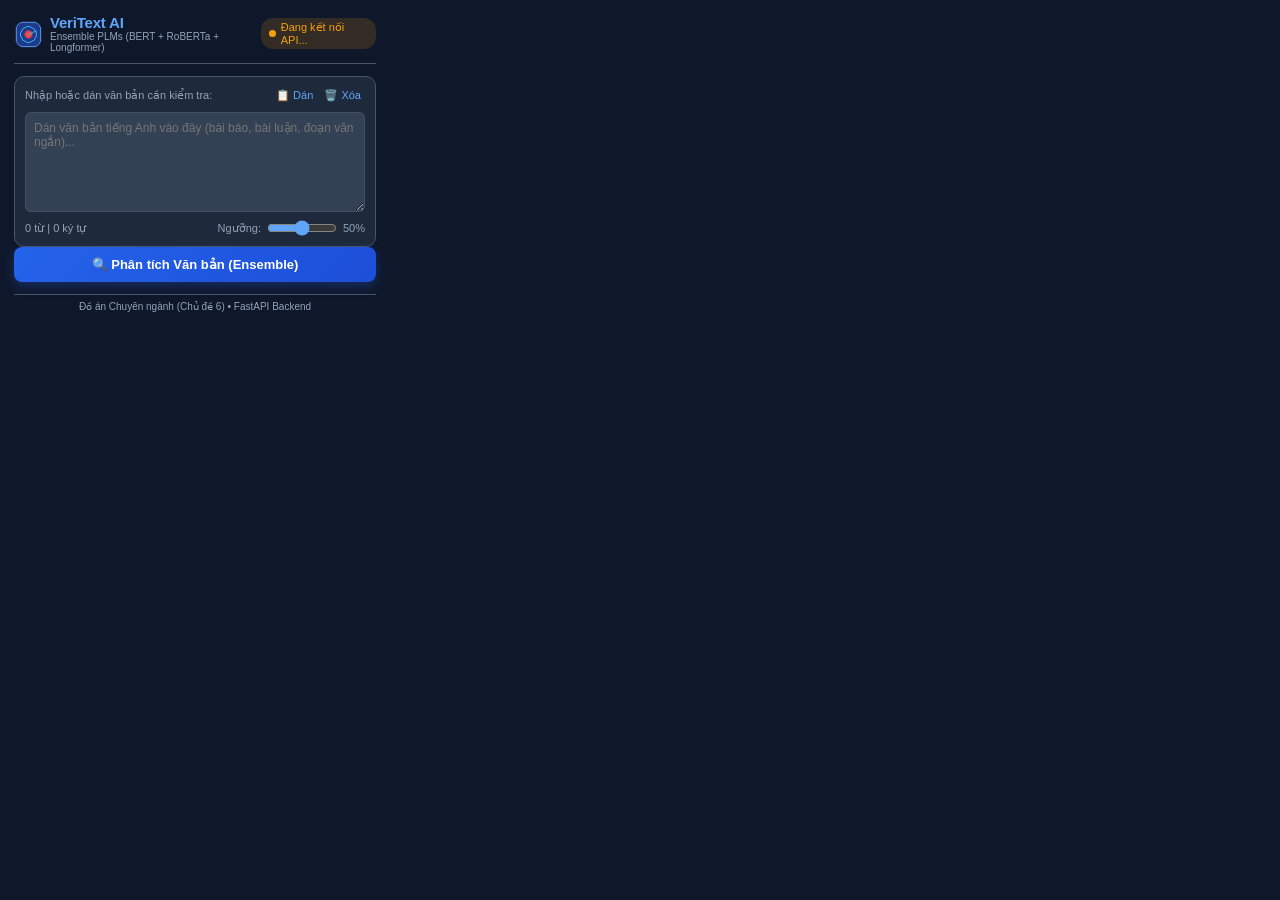
<file: extension/popup.html>
<!DOCTYPE html>
<html lang="vi">
<head>
  <meta charset="UTF-8">
  <meta name="viewport" content="width=device-width, initial-scale=1.0">
  <title>VeriText AI - Ensemble PLMs</title>
  <link rel="stylesheet" href="popup.css">
</head>
<body>
  <div class="app-container">
    <!-- Header -->
    <header class="header">
      <div class="brand">
        <img src="icons/icon32.png" alt="Logo" class="logo">
        <div class="brand-text">
          <h1>VeriText AI</h1>
          <span class="subtitle">Ensemble PLMs (BERT + RoBERTa + Longformer)</span>
        </div>
      </div>
      <div id="api-status" class="status-badge status-checking">
        <span class="status-dot"></span>
        <span id="status-text">Đang kết nối API...</span>
      </div>
    </header>

    <!-- Main Content -->
    <main class="main-content">
      <!-- Input Section -->
      <div class="input-card">
        <div class="input-header">
          <label for="text-input">Nhập hoặc dán văn bản cần kiểm tra:</label>
          <div class="action-links">
            <button id="btn-paste" class="text-btn">📋 Dán</button>
            <button id="btn-clear" class="text-btn">🗑️ Xóa</button>
          </div>
        </div>
        <textarea id="text-input" placeholder="Dán văn bản tiếng Anh vào đây (bài báo, bài luận, đoạn văn ngắn)..."></textarea>
        <div class="input-footer">
          <span id="word-count">0 từ | 0 ký tự</span>
          <div class="threshold-control">
            <label for="threshold-slider">Ngưỡng:</label>
            <input type="range" id="threshold-slider" min="10" max="90" value="50" step="5">
            <span id="threshold-val">50%</span>
          </div>
        </div>
      </div>

      <!-- Analyze Button -->
      <button id="btn-analyze" class="btn-primary">
        <span class="btn-text">🔍 Phân tích Văn bản (Ensemble)</span>
        <div id="spinner" class="spinner hidden"></div>
      </button>

      <!-- Alert Message Box -->
      <div id="error-box" class="alert-box alert-error hidden"></div>

      <!-- Results Section -->
      <div id="results-card" class="results-card hidden">
        <div class="result-header">
          <div id="verdict-badge" class="verdict-badge">
            <span id="verdict-icon">🤖</span>
            <span id="verdict-title">AI-GENERATED</span>
          </div>
          <span id="inference-time" class="time-tag">150 ms</span>
        </div>

        <!-- Gauge Bar -->
        <div class="gauge-section">
          <div class="gauge-labels">
            <span>Xác suất AI:</span>
            <span id="ai-percentage-text" class="percentage-val">98.5%</span>
          </div>
          <div class="gauge-bar-bg">
            <div id="gauge-bar-fill" class="gauge-bar-fill" style="width: 98.5%;"></div>
          </div>
          <div class="gauge-sub-labels">
            <span id="human-percentage-text">Người viết: 1.5%</span>
            <span id="confidence-text">Độ tin cậy: Rất cao</span>
          </div>
        </div>

        <!-- Model Breakdown -->
        <div class="breakdown-card">
          <div class="breakdown-title">📊 Đóng góp từ các mô hình thành phần:</div>
          <div class="model-row">
            <span class="model-name">Longformer (1024 tokens) <small class="weight-tag">48.7%</small></span>
            <span id="score-longformer" class="model-score">--%</span>
          </div>
          <div class="model-row">
            <span class="model-name">BERT (512 tokens) <small class="weight-tag">34.0%</small></span>
            <span id="score-bert" class="model-score">--%</span>
          </div>
          <div class="model-row">
            <span class="model-name">RoBERTa (512 tokens) <small class="weight-tag">17.4%</small></span>
            <span id="score-roberta" class="model-score">--%</span>
          </div>
        </div>

        <!-- Sentence Breakdown Toggle -->
        <div class="sentences-section">
          <button id="btn-toggle-sentences" class="btn-secondary">
            📑 Xem chi tiết từng câu (AI Hotspots)
          </button>
          <div id="sentences-list" class="sentences-list hidden"></div>
        </div>
      </div>
    </main>

    <!-- Footer -->
    <footer class="footer">
      <span>Đồ án Chuyên ngành (Chủ đề 6) • FastAPI Backend</span>
    </footer>
  </div>

  <script src="popup.js"></script>
</body>
</html>
</file>
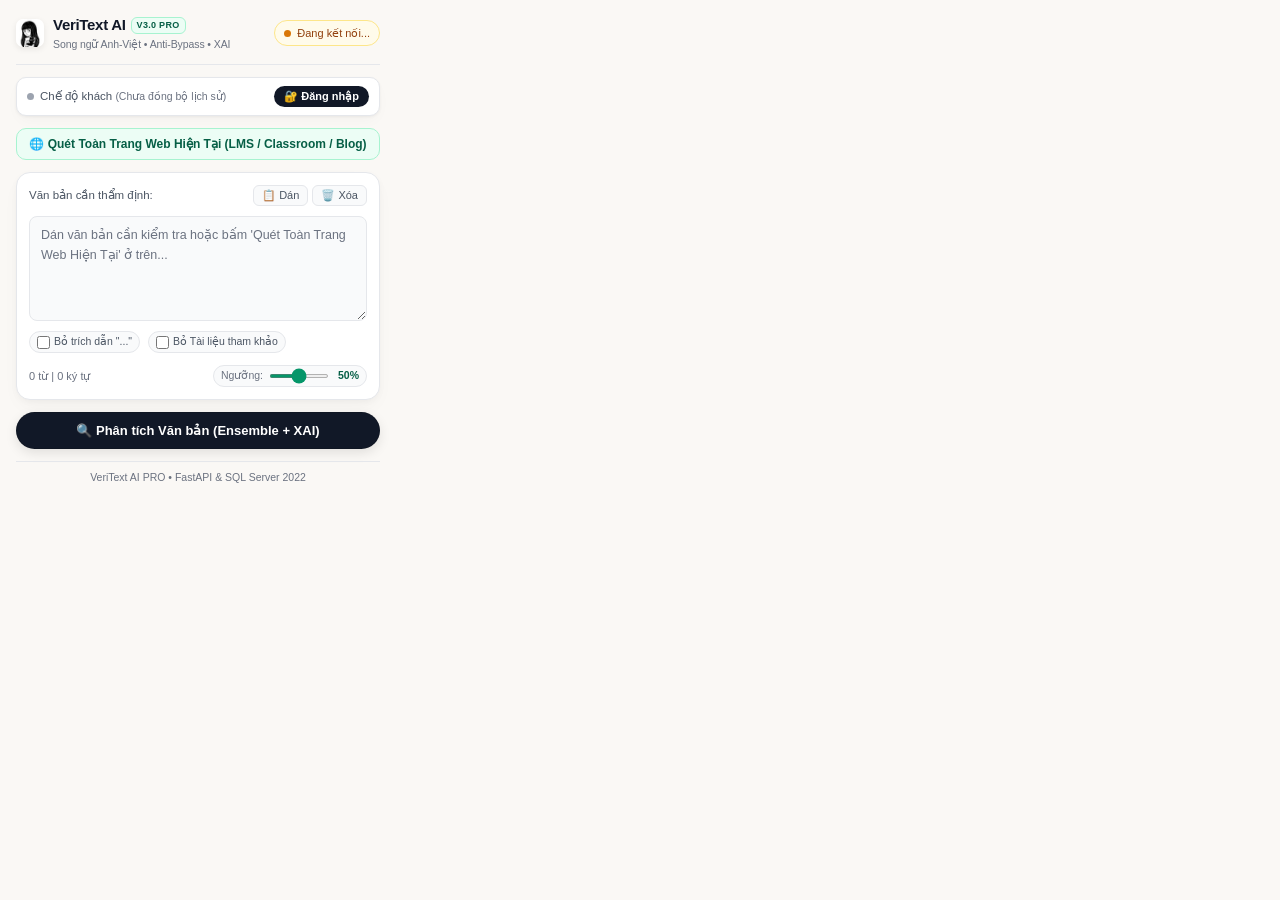
<file: frontend/extension/popup.html>
<!DOCTYPE html>
<html lang="vi">
<head>
  <meta charset="UTF-8">
  <meta name="viewport" content="width=device-width, initial-scale=1.0">
  <title>VeriText AI PRO - Phân Tích Văn Bản AI</title>
  <link rel="stylesheet" href="popup.css">
</head>
<body>
  <div class="app-container">
    <!-- Header -->
    <header class="header">
      <div class="brand">
        <img src="icons/icon32.png" alt="Logo" class="logo">
        <div class="brand-text">
          <h1>VeriText AI <span class="version-tag">v3.0 PRO</span></h1>
          <span class="subtitle">Song ngữ Anh-Việt • Anti-Bypass • XAI</span>
        </div>
      </div>
      <div id="api-status" class="status-badge status-checking">
        <span class="status-dot"></span>
        <span id="status-text">Đang kết nối...</span>
      </div>
    </header>

    <!-- Account Sync Bar (JWT + SQL Server) -->
    <section class="auth-bar" id="auth-bar">
      <!-- Guest View -->
      <div id="auth-guest-view" class="auth-bar-row">
        <div class="auth-status-info">
          <span class="auth-dot guest"></span>
          <span>Chế độ khách <small>(Chưa đồng bộ lịch sử)</small></span>
        </div>
        <button id="btn-toggle-login" class="btn-auth-pill" type="button">🔐 Đăng nhập</button>
      </div>

      <!-- Logged-in View -->
      <div id="auth-user-view" class="auth-bar-row hidden">
        <div class="auth-user-meta">
          <img id="auth-avatar" class="auth-avatar hidden" alt="Avatar">
          <span id="auth-role-icon" class="auth-role-icon">👨‍🏫</span>
          <div class="auth-user-text">
            <strong id="auth-user-name">Giảng viên</strong>
            <span id="auth-user-sub" class="auth-sync-tag">✓ Đồng bộ SQL Server</span>
          </div>
        </div>
        <div class="auth-user-actions">
          <button id="btn-open-dashboard" class="icon-mini-btn" title="Mở Web Dashboard" type="button">📊</button>
          <button id="btn-logout" class="btn-logout-mini" type="button">Thoát</button>
        </div>
      </div>

      <!-- Inline Login Form Drawer -->
      <form id="login-drawer" class="login-drawer hidden">
        <div class="login-drawer-title">
          <span>Đăng nhập để đồng bộ lịch sử &amp; PDF</span>
          <button id="btn-close-login" type="button" class="text-link-btn">Đóng</button>
        </div>
        <input type="email" id="login-email" placeholder="Email (vd: giangvien@veritext.ai)" required autocomplete="username">
        <input type="password" id="login-password" placeholder="Mật khẩu" required autocomplete="current-password">
        <div id="login-error" class="login-error hidden"></div>
        <div class="login-drawer-actions">
          <button id="btn-login-submit" type="submit" class="btn-login-submit">Đăng nhập</button>
          <button id="btn-demo-teacher" type="button" class="btn-demo-fill" title="Điền nhanh tài khoản Giảng viên mẫu">Demo GV</button>
        </div>
        <div class="login-drawer-footer">
          <span>Chưa có tài khoản hoặc dùng Google?</span>
          <a href="#" id="link-open-web-auth">Mở Web Dashboard ↗</a>
        </div>
      </form>
    </section>

    <!-- Main Content -->
    <main class="main-content">
      <!-- Quick Full-Page LMS Scan Banner -->
      <button id="btn-scan-page" class="btn-page-scan" type="button">
        <span>🌐 Quét Toàn Trang Web Hiện Tại (LMS / Classroom / Blog)</span>
      </button>
      <div id="page-source-banner" class="page-source-banner hidden">
        <span id="page-source-text"></span>
        <button id="btn-clear-source" type="button" class="source-close-btn">&times;</button>
      </div>

      <!-- Input Section -->
      <div class="input-card">
        <div class="input-header">
          <label for="text-input">Văn bản cần thẩm định:</label>
          <div class="action-links">
            <button id="btn-paste" class="text-btn" type="button">📋 Dán</button>
            <button id="btn-clear" class="text-btn" type="button">🗑️ Xóa</button>
          </div>
        </div>
        <textarea id="text-input" placeholder="Dán văn bản cần kiểm tra hoặc bấm 'Quét Toàn Trang Web Hiện Tại' ở trên..."></textarea>

        <!-- Academic Filter Checkboxes -->
        <div class="academic-filters">
          <label class="filter-chip" title="Loại trừ trích dẫn nguyên văn trong ngoặc kép dài (>= 8 từ)">
            <input type="checkbox" id="chk-filter-quotes">
            <span>Bỏ trích dẫn "..."</span>
          </label>
          <label class="filter-chip" title="Tự động cắt phần Tài liệu tham khảo / References cuối bài">
            <input type="checkbox" id="chk-filter-references">
            <span>Bỏ Tài liệu tham khảo</span>
          </label>
        </div>

        <div class="input-footer">
          <span id="word-count">0 từ | 0 ký tự</span>
          <div class="threshold-control">
            <label for="threshold-slider">Ngưỡng:</label>
            <input type="range" id="threshold-slider" min="10" max="90" value="50" step="5">
            <span id="threshold-val">50%</span>
          </div>
        </div>
      </div>

      <!-- Analyze Button -->
      <button id="btn-analyze" class="btn-primary" type="button">
        <span class="btn-text">🔍 Phân tích Văn bản (Ensemble + XAI)</span>
        <div id="spinner" class="spinner hidden"></div>
      </button>

      <!-- Alert Message Box -->
      <div id="error-box" class="alert-box alert-error hidden"></div>

      <!-- Results Section -->
      <div id="results-card" class="results-card hidden">
        <!-- Anti-Bypass Warning Banner -->
        <div id="bypass-banner" class="bypass-banner hidden">
          <div class="bypass-banner-title">🚨 PHÁT HIỆN LÁCH LUẬT (ANTI-BYPASS)</div>
          <div id="bypass-summary" class="bypass-banner-body"></div>
        </div>

        <div class="result-header">
          <div id="verdict-badge" class="verdict-badge">
            <span id="verdict-icon">🤖</span>
            <span id="verdict-title">AI-GENERATED</span>
          </div>
          <span id="inference-time" class="time-tag">150 ms</span>
        </div>

        <!-- 4-Tier Authorship Badge -->
        <div id="tier-badge" class="tier-badge hidden"></div>

        <!-- Gauge Bar -->
        <div class="gauge-section">
          <div class="gauge-labels">
            <span>Xác suất AI:</span>
            <span id="ai-percentage-text" class="percentage-val">98.5%</span>
          </div>
          <div class="gauge-bar-bg">
            <div id="gauge-bar-fill" class="gauge-bar-fill" style="width: 0%;"></div>
          </div>
          <div class="gauge-sub-labels">
            <span id="human-percentage-text">Người viết: 1.5%</span>
            <span id="confidence-text">Độ tin cậy: Rất cao</span>
          </div>
        </div>

        <!-- Compact XAI Metrics Strip -->
        <div id="xai-strip" class="xai-strip hidden">
          <div class="xai-header">🧠 Bằng chứng Ngôn ngữ học (XAI)</div>
          <div class="xai-grid">
            <div class="xai-metric">
              <span class="xai-label">Burstiness</span>
              <strong id="xai-burstiness" class="xai-val">--</strong>
            </div>
            <div class="xai-metric">
              <span class="xai-label">Từ vựng (MATTR)</span>
              <strong id="xai-mattr" class="xai-val">--</strong>
            </div>
            <div class="xai-metric">
              <span class="xai-label">Perplexity</span>
              <strong id="xai-perplexity" class="xai-val">--</strong>
            </div>
          </div>
          <div id="xai-cliches" class="xai-cliches hidden"></div>
        </div>

        <!-- Model Breakdown -->
        <div class="breakdown-card">
          <div class="breakdown-title">📊 Đóng góp từ các mô hình thành phần:</div>
          <div class="model-row">
            <span class="model-name">Longformer / PhoBERT <small class="weight-tag">Primary</small></span>
            <span id="score-longformer" class="model-score">--%</span>
          </div>
          <div class="model-row">
            <span class="model-name">BERT / Tokenizer <small class="weight-tag">Support</small></span>
            <span id="score-bert" class="model-score">--%</span>
          </div>
          <div class="model-row">
            <span class="model-name">RoBERTa / Router <small class="weight-tag">Ensemble</small></span>
            <span id="score-roberta" class="model-score">--%</span>
          </div>
        </div>

        <!-- SQL Server History Sync Status -->
        <div id="sync-result-bar" class="sync-result-bar hidden">
          <span id="sync-result-text">✓ Đã lưu vào SQL Server</span>
          <a href="#" id="link-view-history">Xem Dashboard ↗</a>
        </div>

        <!-- Sentence Breakdown Toggle -->
        <div class="sentences-section">
          <button id="btn-toggle-sentences" class="btn-secondary" type="button">
            📑 Xem chi tiết từng câu (AI Hotspots)
          </button>
          <div id="sentences-list" class="sentences-list hidden"></div>
        </div>
      </div>
    </main>

    <!-- Footer -->
    <footer class="footer">
      <span>VeriText AI PRO • FastAPI &amp; SQL Server 2022</span>
    </footer>
  </div>

  <script src="popup.js"></script>
</body>
</html>
</file>
<file: extension/popup.css>
/* ==============================================================================
   AI Text Detector - Chrome Extension Popup Styles (Manifest v3)
   Aesthetic: Modern Dark/Light Hybrid, Sleek Shadows, Smooth Transitions
   ============================================================================== */

:root {
  --primary: #2563eb;
  --primary-hover: #1d4ed8;
  --bg-main: #0f172a;
  --bg-card: #1e293b;
  --bg-input: #334155;
  --text-main: #f8fafc;
  --text-muted: #94a3b8;
  --border: #475569;
  
  --ai-red: #ef4444;
  --ai-red-bg: rgba(239, 68, 68, 0.15);
  --human-green: #10b981;
  --human-green-bg: rgba(16, 185, 129, 0.15);
  --suspicious-yellow: #f59e0b;
  --suspicious-yellow-bg: rgba(245, 158, 11, 0.15);
}

* {
  box-sizing: border-box;
  margin: 0;
  padding: 0;
  font-family: -apple-system, BlinkMacSystemFont, "Segoe UI", Roboto, Helvetica, Arial, sans-serif;
}

body {
  width: 390px;
  background-color: var(--bg-main);
  color: var(--text-main);
  font-size: 13px;
  overflow-x: hidden;
}

.app-container {
  display: flex;
  flex-direction: column;
  padding: 14px;
  gap: 12px;
}

/* Header */
.header {
  display: flex;
  justify-content: space-between;
  align-items: center;
  padding-bottom: 10px;
  border-bottom: 1px solid var(--border);
}

.brand {
  display: flex;
  align-items: center;
  gap: 8px;
}

.logo {
  width: 28px;
  height: 28px;
  border-radius: 6px;
}

.brand-text h1 {
  font-size: 15px;
  font-weight: 700;
  letter-spacing: -0.2px;
  color: #60a5fa;
}

.subtitle {
  font-size: 10px;
  color: var(--text-muted);
  display: block;
}

.status-badge {
  display: inline-flex;
  align-items: center;
  gap: 5px;
  padding: 3px 8px;
  border-radius: 12px;
  font-size: 11px;
  font-weight: 500;
}

.status-dot {
  width: 7px;
  height: 7px;
  border-radius: 50%;
}

.status-online {
  background-color: var(--human-green-bg);
  color: var(--human-green);
  border: 1px solid rgba(16, 185, 129, 0.3);
}
.status-online .status-dot {
  background-color: var(--human-green);
  box-shadow: 0 0 6px var(--human-green);
}

.status-offline {
  background-color: var(--ai-red-bg);
  color: var(--ai-red);
  border: 1px solid rgba(239, 68, 68, 0.3);
}
.status-offline .status-dot {
  background-color: var(--ai-red);
}

.status-checking {
  background-color: var(--suspicious-yellow-bg);
  color: var(--suspicious-yellow);
}
.status-checking .status-dot {
  background-color: var(--suspicious-yellow);
}

/* Input Card */
.input-card {
  background-color: var(--bg-card);
  border: 1px solid var(--border);
  border-radius: 10px;
  padding: 10px;
  display: flex;
  flex-direction: column;
  gap: 8px;
}

.input-header {
  display: flex;
  justify-content: space-between;
  align-items: center;
  font-size: 11px;
  color: var(--text-muted);
}

.text-btn {
  background: none;
  border: none;
  color: #60a5fa;
  cursor: pointer;
  font-size: 11px;
  padding: 2px 4px;
  border-radius: 4px;
}
.text-btn:hover {
  background-color: var(--bg-input);
}

textarea {
  width: 100%;
  height: 100px;
  background-color: var(--bg-input);
  border: 1px solid rgba(255, 255, 255, 0.08);
  border-radius: 6px;
  color: var(--text-main);
  padding: 8px;
  font-size: 12px;
  resize: vertical;
  outline: none;
  transition: border-color 0.2s;
}

textarea:focus {
  border-color: #60a5fa;
}

.input-footer {
  display: flex;
  justify-content: space-between;
  align-items: center;
  font-size: 11px;
  color: var(--text-muted);
}

.threshold-control {
  display: flex;
  align-items: center;
  gap: 6px;
}

.threshold-control input[type="range"] {
  width: 70px;
  accent-color: #60a5fa;
  cursor: pointer;
}

/* Primary Button */
.btn-primary {
  width: 100%;
  padding: 10px;
  background: linear-gradient(135deg, #2563eb, #1d4ed8);
  color: white;
  border: none;
  border-radius: 8px;
  font-size: 13px;
  font-weight: 600;
  cursor: pointer;
  display: flex;
  justify-content: center;
  align-items: center;
  gap: 8px;
  box-shadow: 0 4px 12px rgba(37, 99, 235, 0.3);
  transition: all 0.2s;
}

.btn-primary:hover {
  background: linear-gradient(135deg, #1d4ed8, #1e40af);
  transform: translateY(-1px);
}

.btn-primary:disabled {
  opacity: 0.6;
  cursor: not-allowed;
  transform: none;
}

.btn-secondary {
  width: 100%;
  padding: 6px 10px;
  background-color: var(--bg-input);
  color: #93c5fd;
  border: 1px solid var(--border);
  border-radius: 6px;
  font-size: 11px;
  cursor: pointer;
  transition: background-color 0.2s;
}
.btn-secondary:hover {
  background-color: #475569;
}

/* Spinner */
.spinner {
  width: 14px;
  height: 14px;
  border: 2px solid rgba(255, 255, 255, 0.3);
  border-top-color: white;
  border-radius: 50%;
  animation: spin 0.8s linear infinite;
}

@keyframes spin {
  to { transform: rotate(360deg); }
}

/* Results Card */
.results-card {
  background-color: var(--bg-card);
  border: 1px solid var(--border);
  border-radius: 10px;
  padding: 12px;
  display: flex;
  flex-direction: column;
  gap: 10px;
  animation: fadeIn 0.3s ease-out;
}

@keyframes fadeIn {
  from { opacity: 0; transform: translateY(6px); }
  to { opacity: 1; transform: translateY(0); }
}

.result-header {
  display: flex;
  justify-content: space-between;
  align-items: center;
}

.verdict-badge {
  display: inline-flex;
  align-items: center;
  gap: 6px;
  padding: 5px 12px;
  border-radius: 20px;
  font-weight: 700;
  font-size: 13px;
}

.badge-ai {
  background-color: var(--ai-red-bg);
  color: var(--ai-red);
  border: 1px solid rgba(239, 68, 68, 0.4);
}

.badge-human {
  background-color: var(--human-green-bg);
  color: var(--human-green);
  border: 1px solid rgba(16, 185, 129, 0.4);
}

.time-tag {
  font-size: 11px;
  color: var(--text-muted);
}

/* Gauge */
.gauge-section {
  display: flex;
  flex-direction: column;
  gap: 4px;
}

.gauge-labels {
  display: flex;
  justify-content: space-between;
  font-size: 12px;
  font-weight: 600;
}

.percentage-val {
  font-size: 16px;
  font-weight: 800;
  color: #f87171;
}

.gauge-bar-bg {
  width: 100%;
  height: 8px;
  background-color: var(--bg-input);
  border-radius: 4px;
  overflow: hidden;
}

.gauge-bar-fill {
  height: 100%;
  border-radius: 4px;
  background: linear-gradient(90deg, #10b981, #f59e0b, #ef4444);
  transition: width 0.5s ease-out;
}

.gauge-sub-labels {
  display: flex;
  justify-content: space-between;
  font-size: 10px;
  color: var(--text-muted);
  margin-top: 2px;
}

/* Model Breakdown */
.breakdown-card {
  background-color: rgba(0, 0, 0, 0.2);
  border-radius: 6px;
  padding: 8px 10px;
  display: flex;
  flex-direction: column;
  gap: 4px;
}

.breakdown-title {
  font-size: 11px;
  font-weight: 600;
  color: #93c5fd;
  margin-bottom: 2px;
}

.model-row {
  display: flex;
  justify-content: space-between;
  align-items: center;
  font-size: 11px;
}

.weight-tag {
  color: var(--text-muted);
  font-size: 9px;
}

.model-score {
  font-weight: 600;
}

/* Sentence List */
.sentences-list {
  max-height: 140px;
  overflow-y: auto;
  display: flex;
  flex-direction: column;
  gap: 6px;
  margin-top: 8px;
  padding-right: 4px;
}

.sentence-item {
  padding: 6px 8px;
  border-radius: 4px;
  font-size: 11px;
  line-height: 1.4;
  border-left: 3px solid transparent;
}

.sentence-item.red {
  background-color: var(--ai-red-bg);
  border-left-color: var(--ai-red);
}

.sentence-item.yellow {
  background-color: var(--suspicious-yellow-bg);
  border-left-color: var(--suspicious-yellow);
}

.sentence-item.green {
  background-color: var(--human-green-bg);
  border-left-color: var(--human-green);
}

.sentence-score {
  font-weight: 700;
  font-size: 10px;
  margin-right: 4px;
}

/* Alert Boxes */
.alert-box {
  padding: 8px 10px;
  border-radius: 6px;
  font-size: 11px;
}
.alert-error {
  background-color: var(--ai-red-bg);
  color: var(--ai-red);
  border: 1px solid rgba(239, 68, 68, 0.3);
}

/* Footer */
.footer {
  text-align: center;
  font-size: 10px;
  color: var(--text-muted);
  padding-top: 6px;
  border-top: 1px solid var(--border);
}

.hidden {
  display: none !important;
}
</file>
<file: frontend/extension/popup.css>
/* ==============================================================================
   VERITEXT AI - CHROME EXTENSION POPUP STYLES (MANIFEST V3)
   Aesthetic: Minimalist Paper Aesthetic (matches Web Dashboard) with Soft Green Accents
   ============================================================================== */

:root {
  /* Core Paper / Dashboard Palette */
  --bg-body: #FAF8F5;
  --bg-card: #FFFFFF;
  --bg-subtle: #F9FAFB;
  --bg-input: #FFFFFF;
  
  --border-light: #E5E7EB;
  --border-medium: #D1D5DB;
  --border-focus: #10B981;

  --text-main: #111827;
  --text-muted: #6B7280;
  --text-sub: #4B5563;

  /* Soft Light Green Accents */
  --green-primary: #059669;
  --green-accent: #10B981;
  --green-soft: #ECFDF5;
  --green-border: #A7F3D0;
  --green-text: #065F46;

  /* Verdict Colors (Soft Pastels) */
  --ai-red: #DC2626;
  --ai-red-bg: #FEF2F2;
  --ai-red-border: #FECACA;
  --ai-red-text: #991B1B;

  --human-green: #059669;
  --human-green-bg: #ECFDF5;
  --human-green-border: #A7F3D0;
  --human-green-text: #065F46;

  --warn-yellow: #D97706;
  --warn-yellow-bg: #FFFBEB;
  --warn-yellow-border: #FDE68A;
  --warn-yellow-text: #92400E;

  /* Primary Button */
  --btn-primary-bg: #111827;
  --btn-primary-hover: #059669;
  --btn-primary-text: #FFFFFF;

  --radius-xl: 14px;
  --radius-lg: 10px;
  --radius-md: 8px;
  --radius-sm: 6px;
  --radius-pill: 9999px;

  --shadow-subtle: 0 1px 3px rgba(0, 0, 0, 0.05), 0 6px 16px -4px rgba(0, 0, 0, 0.04);
  --shadow-card: 0 2px 8px -2px rgba(0, 0, 0, 0.05), 0 8px 20px -4px rgba(0, 0, 0, 0.04);
}

* {
  box-sizing: border-box;
  margin: 0;
  padding: 0;
  font-family: -apple-system, BlinkMacSystemFont, "Segoe UI", Roboto, "Inter", Helvetica, Arial, sans-serif;
}

body {
  width: 396px;
  background-color: var(--bg-body);
  color: var(--text-main);
  font-size: 13px;
  line-height: 1.5;
  overflow-x: hidden;
  -webkit-font-smoothing: antialiased;
}

.app-container {
  display: flex;
  flex-direction: column;
  padding: 14px 16px;
  gap: 12px;
}

/* ==============================================================================
   1. HEADER
   ============================================================================== */
.header {
  display: flex;
  justify-content: space-between;
  align-items: center;
  padding-bottom: 12px;
  border-bottom: 1px solid var(--border-light);
}

.brand {
  display: flex;
  align-items: center;
  gap: 9px;
}

.logo {
  width: 28px;
  height: 28px;
  border-radius: 7px;
  box-shadow: 0 2px 6px rgba(0, 0, 0, 0.08);
}

.brand-text h1 {
  font-size: 15px;
  font-weight: 700;
  letter-spacing: -0.3px;
  color: var(--text-main);
  display: flex;
  align-items: center;
  gap: 5px;
}

.brand-text .version-tag {
  font-size: 9px;
  font-weight: 600;
  color: var(--green-text);
  background-color: var(--green-soft);
  border: 1px solid var(--green-border);
  padding: 1px 5px;
  border-radius: var(--radius-sm);
  text-transform: uppercase;
  letter-spacing: 0.3px;
}

.subtitle {
  font-size: 10.5px;
  color: var(--text-muted);
  display: block;
  letter-spacing: -0.1px;
}

/* API Status Badge */
.status-badge {
  display: inline-flex;
  align-items: center;
  gap: 6px;
  padding: 4px 9px;
  border-radius: var(--radius-pill);
  font-size: 11px;
  font-weight: 500;
  transition: all 0.2s ease;
}

.status-dot {
  width: 7px;
  height: 7px;
  border-radius: 50%;
}

.status-online {
  background-color: var(--green-soft);
  color: var(--green-text);
  border: 1px solid var(--green-border);
}

.status-online .status-dot {
  background-color: var(--green-accent);
  box-shadow: 0 0 0 2px rgba(16, 185, 129, 0.2);
}

.status-offline {
  background-color: var(--ai-red-bg);
  color: var(--ai-red-text);
  border: 1px solid var(--ai-red-border);
}

.status-offline .status-dot {
  background-color: var(--ai-red);
}

.status-checking {
  background-color: var(--warn-yellow-bg);
  color: var(--warn-yellow-text);
  border: 1px solid var(--warn-yellow-border);
}

.status-checking .status-dot {
  background-color: var(--warn-yellow);
}

/* ==============================================================================
   2. INPUT CARD
   ============================================================================== */
.main-content {
  display: flex;
  flex-direction: column;
  gap: 12px;
}

.input-card {
  background-color: var(--bg-card);
  border: 1px solid var(--border-light);
  border-radius: var(--radius-xl);
  padding: 12px;
  display: flex;
  flex-direction: column;
  gap: 10px;
  box-shadow: var(--shadow-card);
  transition: border-color 0.2s, box-shadow 0.2s;
}

.input-card:focus-within {
  border-color: var(--green-border);
  box-shadow: 0 4px 14px rgba(16, 185, 129, 0.1);
}

.input-header {
  display: flex;
  justify-content: space-between;
  align-items: center;
  font-size: 11.5px;
  font-weight: 500;
  color: var(--text-sub);
}

.input-header label {
  cursor: pointer;
}

.action-links {
  display: flex;
  gap: 4px;
}

.text-btn {
  background: var(--bg-subtle);
  border: 1px solid var(--border-light);
  color: var(--text-sub);
  cursor: pointer;
  font-size: 11px;
  font-weight: 500;
  padding: 3px 8px;
  border-radius: var(--radius-sm);
  transition: all 0.15s ease;
}

.text-btn:hover {
  background-color: var(--green-soft);
  color: var(--green-text);
  border-color: var(--green-border);
}

textarea#text-input {
  width: 100%;
  height: 105px;
  background-color: var(--bg-subtle);
  border: 1px solid var(--border-light);
  border-radius: var(--radius-md);
  color: var(--text-main);
  padding: 9px 11px;
  font-size: 12.5px;
  line-height: 1.55;
  resize: vertical;
  outline: none;
  transition: border-color 0.2s, background-color 0.2s;
}

textarea#text-input::placeholder {
  color: var(--text-muted);
}

textarea#text-input:focus {
  background-color: #FFFFFF;
  border-color: var(--green-accent);
}

.input-footer {
  display: flex;
  justify-content: space-between;
  align-items: center;
  font-size: 11px;
  color: var(--text-muted);
  padding-top: 2px;
}

.threshold-control {
  display: flex;
  align-items: center;
  gap: 6px;
  background-color: var(--bg-subtle);
  border: 1px solid var(--border-light);
  padding: 2px 7px;
  border-radius: var(--radius-pill);
}

.threshold-control label {
  font-size: 10.5px;
  color: var(--text-muted);
}

.threshold-control input[type="range"] {
  width: 60px;
  accent-color: var(--green-primary);
  cursor: pointer;
  height: 4px;
}

#threshold-val {
  font-weight: 600;
  font-size: 10.5px;
  color: var(--green-text);
  min-width: 24px;
  text-align: right;
}

/* ==============================================================================
   3. PRIMARY ACTION BUTTON
   ============================================================================== */
.btn-primary {
  width: 100%;
  padding: 10px 16px;
  background-color: var(--btn-primary-bg);
  color: var(--btn-primary-text);
  border: 1px solid rgba(0, 0, 0, 0.1);
  border-radius: var(--radius-pill);
  font-size: 13px;
  font-weight: 600;
  cursor: pointer;
  display: flex;
  justify-content: center;
  align-items: center;
  gap: 8px;
  box-shadow: 0 4px 12px rgba(0, 0, 0, 0.1);
  transition: all 0.2s ease;
}

.btn-primary:hover {
  background-color: var(--btn-primary-hover);
  box-shadow: 0 4px 16px rgba(5, 150, 105, 0.25);
  transform: translateY(-1px);
}

.btn-primary:active {
  transform: translateY(0);
}

.btn-primary:disabled {
  opacity: 0.55;
  cursor: not-allowed;
  transform: none;
}

.btn-secondary {
  width: 100%;
  padding: 7px 12px;
  background-color: var(--bg-card);
  color: var(--text-sub);
  border: 1px solid var(--border-light);
  border-radius: var(--radius-md);
  font-size: 11.5px;
  font-weight: 500;
  cursor: pointer;
  transition: all 0.15s ease;
}

.btn-secondary:hover {
  background-color: var(--green-soft);
  color: var(--green-text);
  border-color: var(--green-border);
}

/* Spinner */
.spinner {
  width: 14px;
  height: 14px;
  border: 2px solid rgba(255, 255, 255, 0.3);
  border-top-color: white;
  border-radius: 50%;
  animation: spin 0.8s linear infinite;
}

@keyframes spin {
  to { transform: rotate(360deg); }
}

/* ==============================================================================
   4. RESULTS CARD
   ============================================================================== */
.results-card {
  background-color: var(--bg-card);
  border: 1px solid var(--border-light);
  border-radius: var(--radius-xl);
  padding: 14px;
  display: flex;
  flex-direction: column;
  gap: 12px;
  box-shadow: var(--shadow-card);
  animation: fadeIn 0.25s ease-out;
}

@keyframes fadeIn {
  from { opacity: 0; transform: translateY(6px); }
  to { opacity: 1; transform: translateY(0); }
}

.result-header {
  display: flex;
  justify-content: space-between;
  align-items: center;
}

.verdict-badge {
  display: inline-flex;
  align-items: center;
  gap: 6px;
  padding: 5px 12px;
  border-radius: var(--radius-pill);
  font-weight: 700;
  font-size: 12.5px;
  letter-spacing: -0.2px;
}

.badge-ai {
  background-color: var(--ai-red-bg);
  color: var(--ai-red-text);
  border: 1px solid var(--ai-red-border);
}

.badge-human {
  background-color: var(--human-green-bg);
  color: var(--human-green-text);
  border: 1px solid var(--human-green-border);
}

.time-tag {
  font-size: 11px;
  color: var(--text-muted);
  background-color: var(--bg-subtle);
  border: 1px solid var(--border-light);
  padding: 3px 8px;
  border-radius: var(--radius-pill);
  font-weight: 500;
}

/* Gauge Bar */
.gauge-section {
  display: flex;
  flex-direction: column;
  gap: 6px;
  background-color: var(--bg-subtle);
  border: 1px solid var(--border-light);
  border-radius: var(--radius-lg);
  padding: 10px 12px;
}

.gauge-labels {
  display: flex;
  justify-content: space-between;
  align-items: center;
  font-size: 12px;
  font-weight: 600;
  color: var(--text-main);
}

.percentage-val {
  font-size: 18px;
  font-weight: 800;
  font-family: -apple-system, BlinkMacSystemFont, "Segoe UI", Roboto, sans-serif;
  letter-spacing: -0.5px;
}

.gauge-bar-bg {
  width: 100%;
  height: 8px;
  background-color: #E5E7EB;
  border-radius: var(--radius-pill);
  overflow: hidden;
}

.gauge-bar-fill {
  height: 100%;
  border-radius: var(--radius-pill);
  background: linear-gradient(90deg, #10B981 0%, #F59E0B 50%, #EF4444 100%);
  transition: width 0.5s cubic-bezier(0.4, 0, 0.2, 1);
}

.gauge-sub-labels {
  display: flex;
  justify-content: space-between;
  font-size: 10.5px;
  color: var(--text-muted);
  font-weight: 500;
}

/* Model Breakdown */
.breakdown-card {
  background-color: #F8FAFC;
  border: 1px solid var(--border-light);
  border-radius: var(--radius-lg);
  padding: 10px 12px;
  display: flex;
  flex-direction: column;
  gap: 6px;
}

.breakdown-title {
  font-size: 11.5px;
  font-weight: 600;
  color: var(--text-main);
  margin-bottom: 2px;
  display: flex;
  align-items: center;
  gap: 5px;
}

.model-row {
  display: flex;
  justify-content: space-between;
  align-items: center;
  font-size: 11px;
  padding: 3px 0;
  border-bottom: 1px dashed #E5E7EB;
}

.model-row:last-child {
  border-bottom: none;
}

.model-name {
  color: var(--text-sub);
  font-weight: 500;
}

.weight-tag {
  color: var(--green-text);
  background-color: var(--green-soft);
  border: 1px solid var(--green-border);
  padding: 1px 4px;
  border-radius: 4px;
  font-size: 9.5px;
  font-weight: 600;
  margin-left: 4px;
}

.model-score {
  font-weight: 700;
  color: var(--text-main);
  font-size: 11.5px;
}

/* Sentence Hotspots List */
.sentences-section {
  display: flex;
  flex-direction: column;
  gap: 6px;
}

.sentences-list {
  max-height: 150px;
  overflow-y: auto;
  display: flex;
  flex-direction: column;
  gap: 6px;
  margin-top: 4px;
  padding-right: 4px;
}

.sentence-item {
  padding: 7px 9px;
  border-radius: var(--radius-sm);
  font-size: 11px;
  line-height: 1.45;
  border-left: 3px solid transparent;
  background-color: var(--bg-subtle);
  color: var(--text-main);
}

.sentence-item.red {
  background-color: var(--ai-red-bg);
  border-left-color: var(--ai-red);
  color: var(--ai-red-text);
}

.sentence-item.yellow {
  background-color: var(--warn-yellow-bg);
  border-left-color: var(--warn-yellow);
  color: var(--warn-yellow-text);
}

.sentence-item.green {
  background-color: var(--human-green-bg);
  border-left-color: var(--human-green);
  color: var(--human-green-text);
}

.sentence-score {
  font-weight: 700;
  font-size: 10px;
  margin-right: 4px;
}

/* Alert Boxes */
.alert-box {
  padding: 8px 12px;
  border-radius: var(--radius-md);
  font-size: 11.5px;
  line-height: 1.4;
}

.alert-error {
  background-color: var(--ai-red-bg);
  color: var(--ai-red-text);
  border: 1px solid var(--ai-red-border);
}

/* Footer */
.footer {
  text-align: center;
  font-size: 10.5px;
  color: var(--text-muted);
  padding-top: 8px;
  border-top: 1px solid var(--border-light);
}

.footer span {
  display: inline-flex;
  align-items: center;
  gap: 4px;
}

.hidden {
  display: none !important;
}

/* ==============================================================================
   5. PHASE 3 — AUTH SYNC BAR, LMS FULL-PAGE SCAN, ANTI-BYPASS & XAI STRIP
   ============================================================================== */
.auth-bar {
  background-color: var(--bg-card);
  border: 1px solid var(--border-light);
  border-radius: var(--radius-lg);
  padding: 8px 10px;
  box-shadow: var(--shadow-subtle);
  display: flex;
  flex-direction: column;
  gap: 8px;
}

.auth-bar-row {
  display: flex;
  justify-content: space-between;
  align-items: center;
  gap: 8px;
}

.auth-status-info {
  display: flex;
  align-items: center;
  gap: 6px;
  font-size: 11.5px;
  color: var(--text-sub);
}

.auth-status-info small {
  color: var(--text-muted);
  font-size: 10.5px;
}

.auth-dot {
  width: 7px;
  height: 7px;
  border-radius: 50%;
  flex-shrink: 0;
}

.auth-dot.guest {
  background-color: #9CA3AF;
}

.btn-auth-pill {
  background-color: var(--btn-primary-bg);
  color: #FFFFFF;
  border: none;
  border-radius: var(--radius-pill);
  padding: 4px 10px;
  font-size: 11px;
  font-weight: 600;
  cursor: pointer;
  transition: background-color 0.15s ease;
}

.btn-auth-pill:hover {
  background-color: var(--green-primary);
}

.auth-user-meta {
  display: flex;
  align-items: center;
  gap: 8px;
  min-width: 0;
}

.auth-avatar {
  width: 26px;
  height: 26px;
  border-radius: 50%;
  object-fit: cover;
  border: 1px solid var(--green-border);
  flex-shrink: 0;
}

.auth-role-icon {
  font-size: 16px;
  line-height: 1;
}

.auth-user-text {
  display: flex;
  flex-direction: column;
  min-width: 0;
}

.auth-user-text strong {
  font-size: 12px;
  color: var(--text-main);
  white-space: nowrap;
  overflow: hidden;
  text-overflow: ellipsis;
  max-width: 195px;
}

.auth-sync-tag {
  font-size: 10px;
  color: var(--green-text);
  font-weight: 600;
}

.auth-user-actions {
  display: flex;
  align-items: center;
  gap: 4px;
  flex-shrink: 0;
}

.icon-mini-btn {
  background: var(--bg-subtle);
  border: 1px solid var(--border-light);
  border-radius: var(--radius-sm);
  padding: 3px 6px;
  font-size: 12px;
  cursor: pointer;
}

.icon-mini-btn:hover {
  background-color: var(--green-soft);
  border-color: var(--green-border);
}

.btn-logout-mini {
  background: var(--ai-red-bg);
  color: var(--ai-red-text);
  border: 1px solid var(--ai-red-border);
  border-radius: var(--radius-sm);
  padding: 3px 8px;
  font-size: 10.5px;
  font-weight: 600;
  cursor: pointer;
}

.btn-logout-mini:hover {
  background: #FEE2E2;
}

/* Inline Login Drawer */
.login-drawer {
  border-top: 1px dashed var(--border-light);
  padding-top: 8px;
  display: flex;
  flex-direction: column;
  gap: 7px;
}

.login-drawer-title {
  display: flex;
  justify-content: space-between;
  align-items: center;
  font-size: 11px;
  font-weight: 600;
  color: var(--text-sub);
}

.text-link-btn {
  background: none;
  border: none;
  color: var(--text-muted);
  font-size: 11px;
  cursor: pointer;
}

.text-link-btn:hover {
  color: var(--text-main);
}

.login-drawer input {
  width: 100%;
  padding: 6px 9px;
  border: 1px solid var(--border-light);
  border-radius: var(--radius-sm);
  font-size: 12px;
  background: var(--bg-subtle);
  outline: none;
}

.login-drawer input:focus {
  background: #FFFFFF;
  border-color: var(--green-accent);
}

.login-error {
  font-size: 11px;
  color: var(--ai-red-text);
  background: var(--ai-red-bg);
  border: 1px solid var(--ai-red-border);
  padding: 5px 8px;
  border-radius: var(--radius-sm);
}

.login-drawer-actions {
  display: flex;
  gap: 6px;
}

.btn-login-submit {
  flex: 1;
  padding: 6px 10px;
  background: var(--green-primary);
  color: #FFFFFF;
  border: none;
  border-radius: var(--radius-sm);
  font-size: 12px;
  font-weight: 600;
  cursor: pointer;
}

.btn-login-submit:hover {
  background: #047857;
}

.btn-demo-fill {
  padding: 6px 9px;
  background: var(--bg-subtle);
  color: var(--text-sub);
  border: 1px solid var(--border-light);
  border-radius: var(--radius-sm);
  font-size: 11px;
  font-weight: 600;
  cursor: pointer;
}

.btn-demo-fill:hover {
  background: var(--green-soft);
  color: var(--green-text);
  border-color: var(--green-border);
}

.login-drawer-footer {
  display: flex;
  justify-content: space-between;
  align-items: center;
  font-size: 10.5px;
  color: var(--text-muted);
}

.login-drawer-footer a {
  color: var(--green-primary);
  font-weight: 600;
  text-decoration: none;
}

.login-drawer-footer a:hover {
  text-decoration: underline;
}

/* Full-Page LMS Scan Button */
.btn-page-scan {
  width: 100%;
  padding: 8px 12px;
  background: var(--green-soft);
  color: var(--green-text);
  border: 1px solid var(--green-border);
  border-radius: var(--radius-lg);
  font-size: 12px;
  font-weight: 600;
  cursor: pointer;
  display: flex;
  justify-content: center;
  align-items: center;
  gap: 6px;
  transition: all 0.15s ease;
}

.btn-page-scan:hover {
  background: #D1FAE5;
  border-color: var(--green-accent);
}

.btn-page-scan:disabled {
  opacity: 0.6;
  cursor: not-allowed;
}

.page-source-banner {
  display: flex;
  justify-content: space-between;
  align-items: center;
  gap: 6px;
  background: #EFF6FF;
  border: 1px solid #BFDBFE;
  color: #1E40AF;
  padding: 5px 9px;
  border-radius: var(--radius-md);
  font-size: 11px;
}

.source-close-btn {
  background: none;
  border: none;
  color: #1E40AF;
  font-size: 15px;
  cursor: pointer;
  line-height: 1;
}

/* Academic Filters Row */
.academic-filters {
  display: flex;
  gap: 8px;
  flex-wrap: wrap;
}

.filter-chip {
  display: inline-flex;
  align-items: center;
  gap: 4px;
  font-size: 10.5px;
  color: var(--text-sub);
  background: var(--bg-subtle);
  border: 1px solid var(--border-light);
  padding: 2px 7px;
  border-radius: var(--radius-pill);
  cursor: pointer;
  user-select: none;
}

.filter-chip input {
  accent-color: var(--green-primary);
  cursor: pointer;
}

/* Anti-Bypass Banner */
.bypass-banner {
  background: #FEF2F2;
  border: 1px solid #FCA5A5;
  border-left: 4px solid #DC2626;
  border-radius: var(--radius-md);
  padding: 8px 10px;
}

.bypass-banner-title {
  font-size: 11px;
  font-weight: 800;
  color: #991B1B;
  margin-bottom: 2px;
}

.bypass-banner-body {
  font-size: 11px;
  color: #7F1D1D;
  line-height: 1.4;
}

/* 4-Tier Authorship Badge */
.tier-badge {
  font-size: 11.5px;
  font-weight: 600;
  padding: 6px 10px;
  border-radius: var(--radius-md);
  border: 1px solid var(--border-light);
  background: var(--bg-subtle);
  color: var(--text-main);
}

.tier-badge.tier-ai-pure {
  background: #FEF2F2;
  border-color: #FECACA;
  color: #991B1B;
}

.tier-badge.tier-hybrid {
  background: #FFF7ED;
  border-color: #FED7AA;
  color: #9A3412;
}

.tier-badge.tier-assisted {
  background: #FFFBEB;
  border-color: #FDE68A;
  color: #92400E;
}

.tier-badge.tier-human {
  background: #ECFDF5;
  border-color: #A7F3D0;
  color: #065F46;
}

/* XAI Compact Strip */
.xai-strip {
  background: #F8FAFC;
  border: 1px solid var(--border-light);
  border-radius: var(--radius-lg);
  padding: 9px 10px;
  display: flex;
  flex-direction: column;
  gap: 7px;
}

.xai-header {
  font-size: 11px;
  font-weight: 700;
  color: var(--text-main);
}

.xai-grid {
  display: grid;
  grid-template-columns: repeat(3, 1fr);
  gap: 6px;
}

.xai-metric {
  background: #FFFFFF;
  border: 1px solid var(--border-light);
  border-radius: var(--radius-sm);
  padding: 5px 6px;
  text-align: center;
}

.xai-label {
  display: block;
  font-size: 9.5px;
  color: var(--text-muted);
}

.xai-val {
  font-size: 12px;
  color: var(--text-main);
}

.xai-cliches {
  font-size: 10.5px;
  color: #92400E;
  background: #FFFBEB;
  border: 1px solid #FDE68A;
  border-radius: var(--radius-sm);
  padding: 5px 7px;
  line-height: 1.4;
}

/* Sync Result Bar */
.sync-result-bar {
  display: flex;
  justify-content: space-between;
  align-items: center;
  background: var(--green-soft);
  border: 1px solid var(--green-border);
  border-radius: var(--radius-md);
  padding: 6px 10px;
  font-size: 11px;
  color: var(--green-text);
  font-weight: 600;
}

.sync-result-bar a {
  color: var(--green-primary);
  text-decoration: none;
  font-weight: 700;
}

.sync-result-bar a:hover {
  text-decoration: underline;
}
</file>
